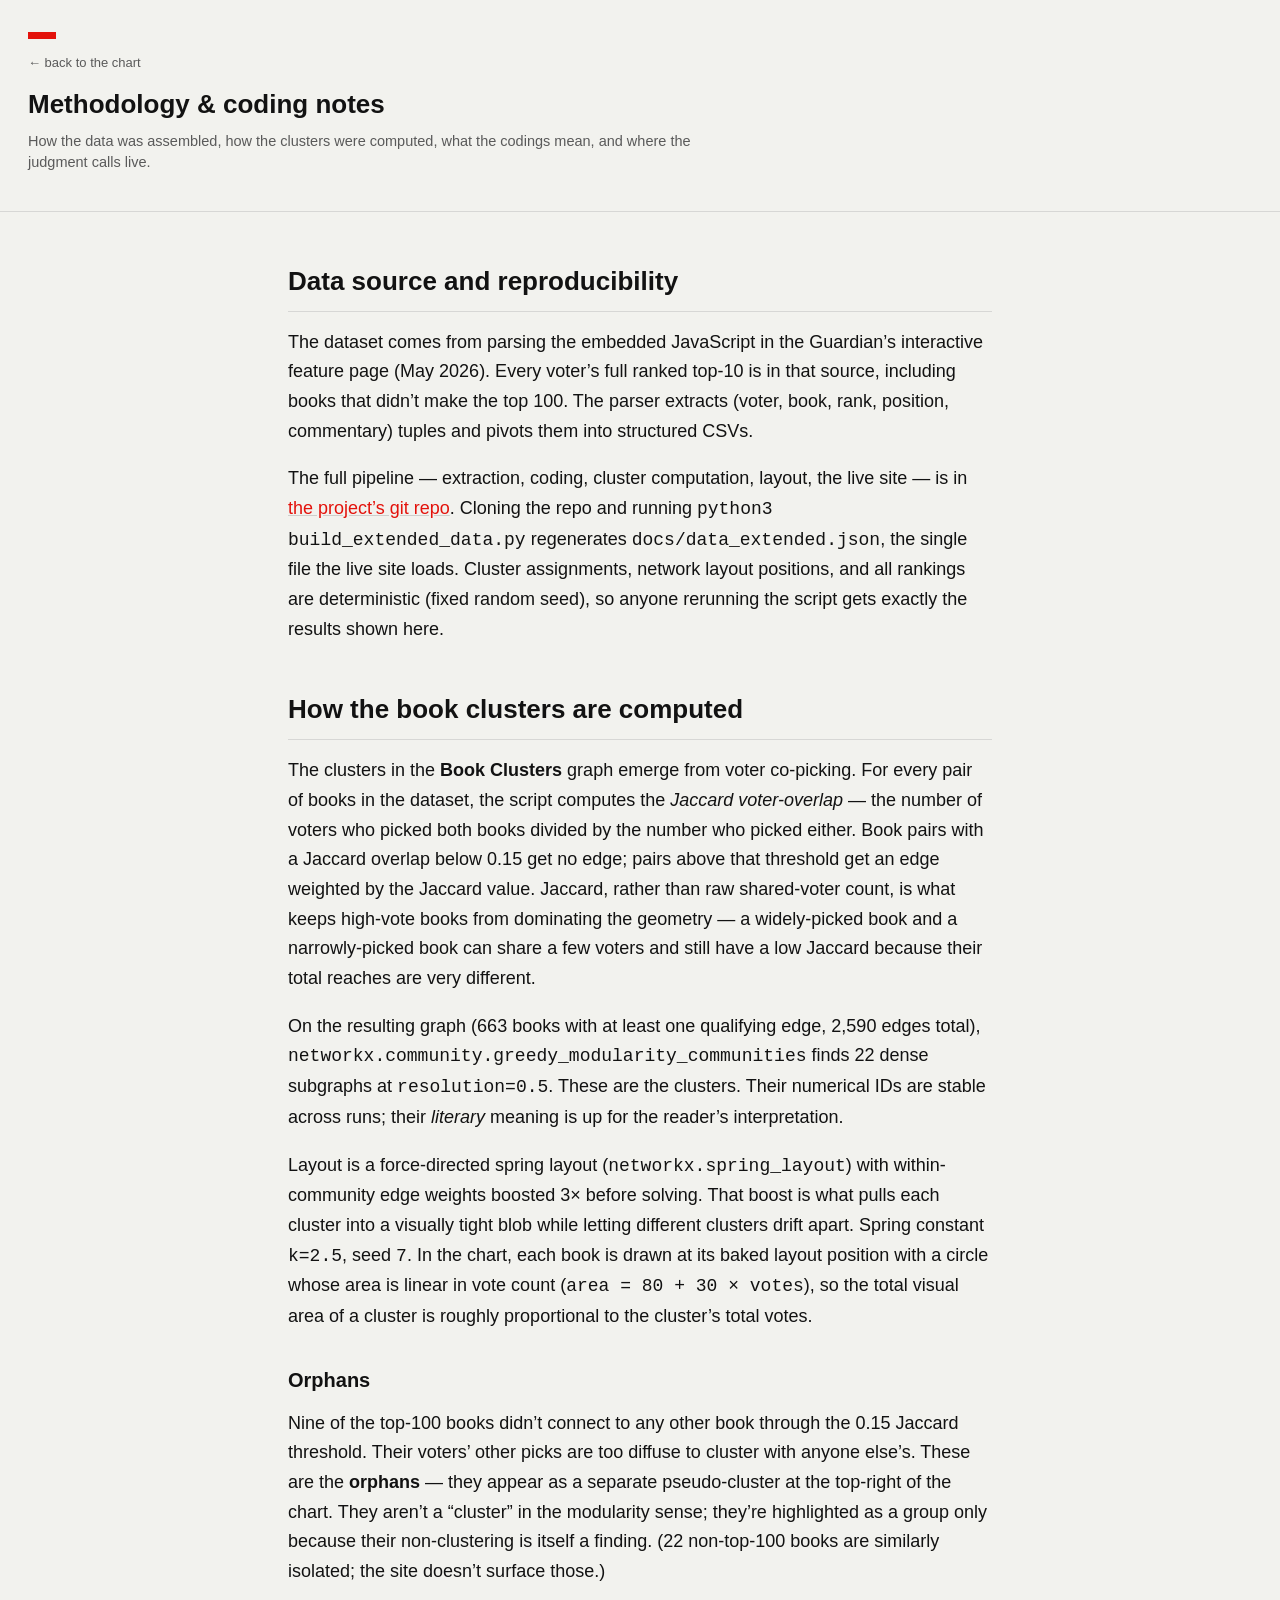
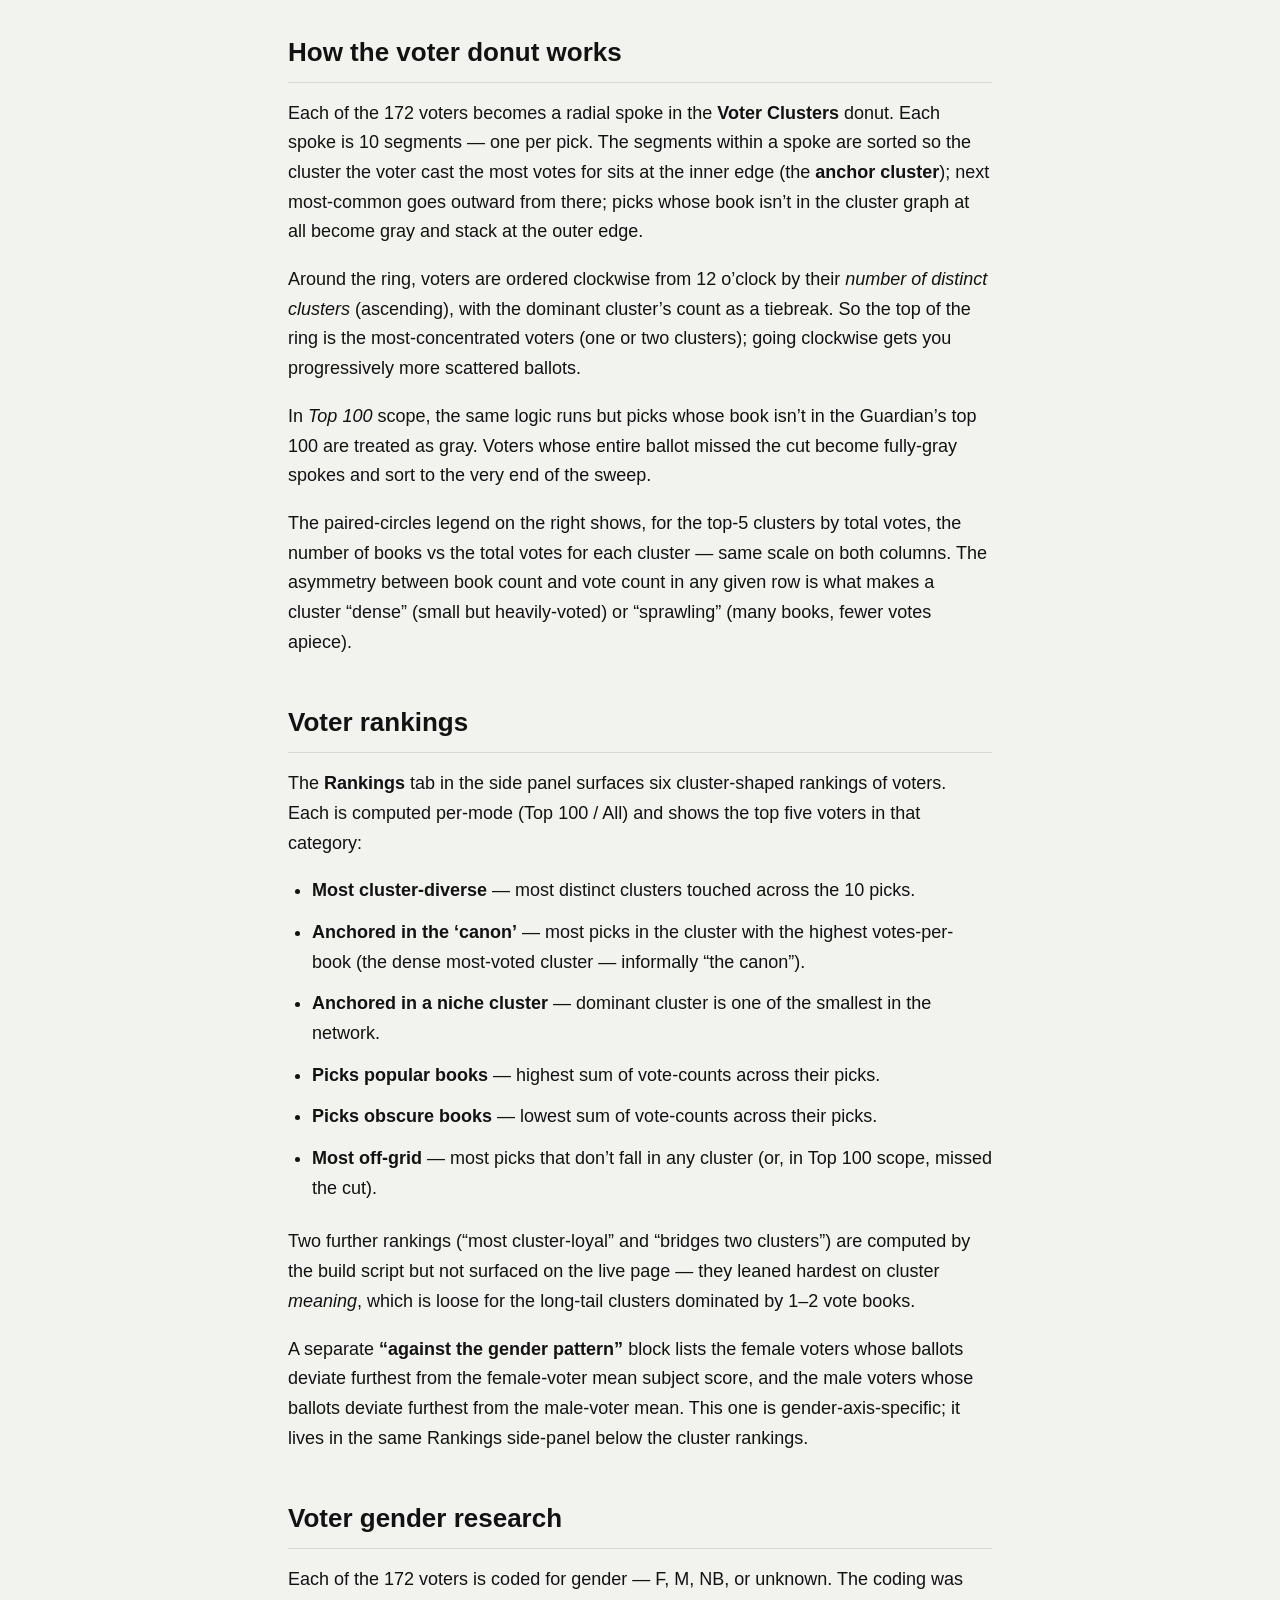
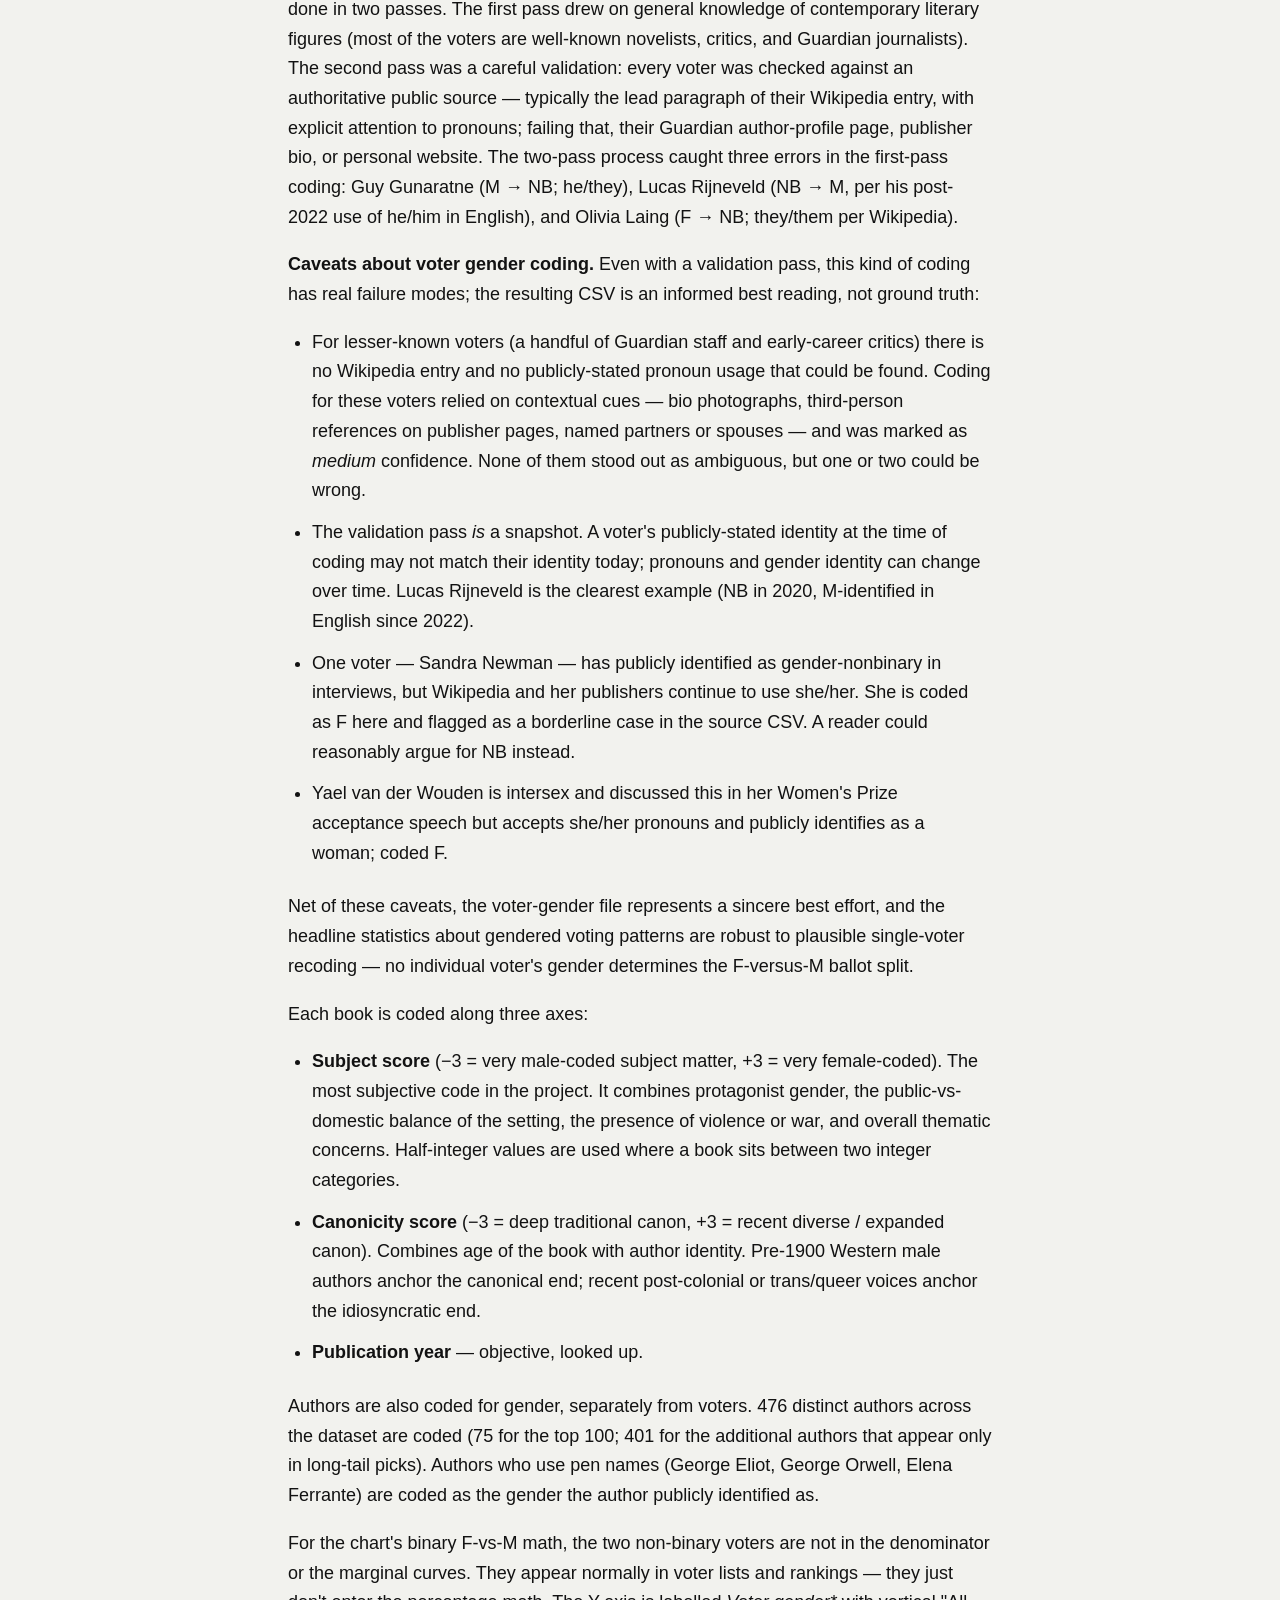
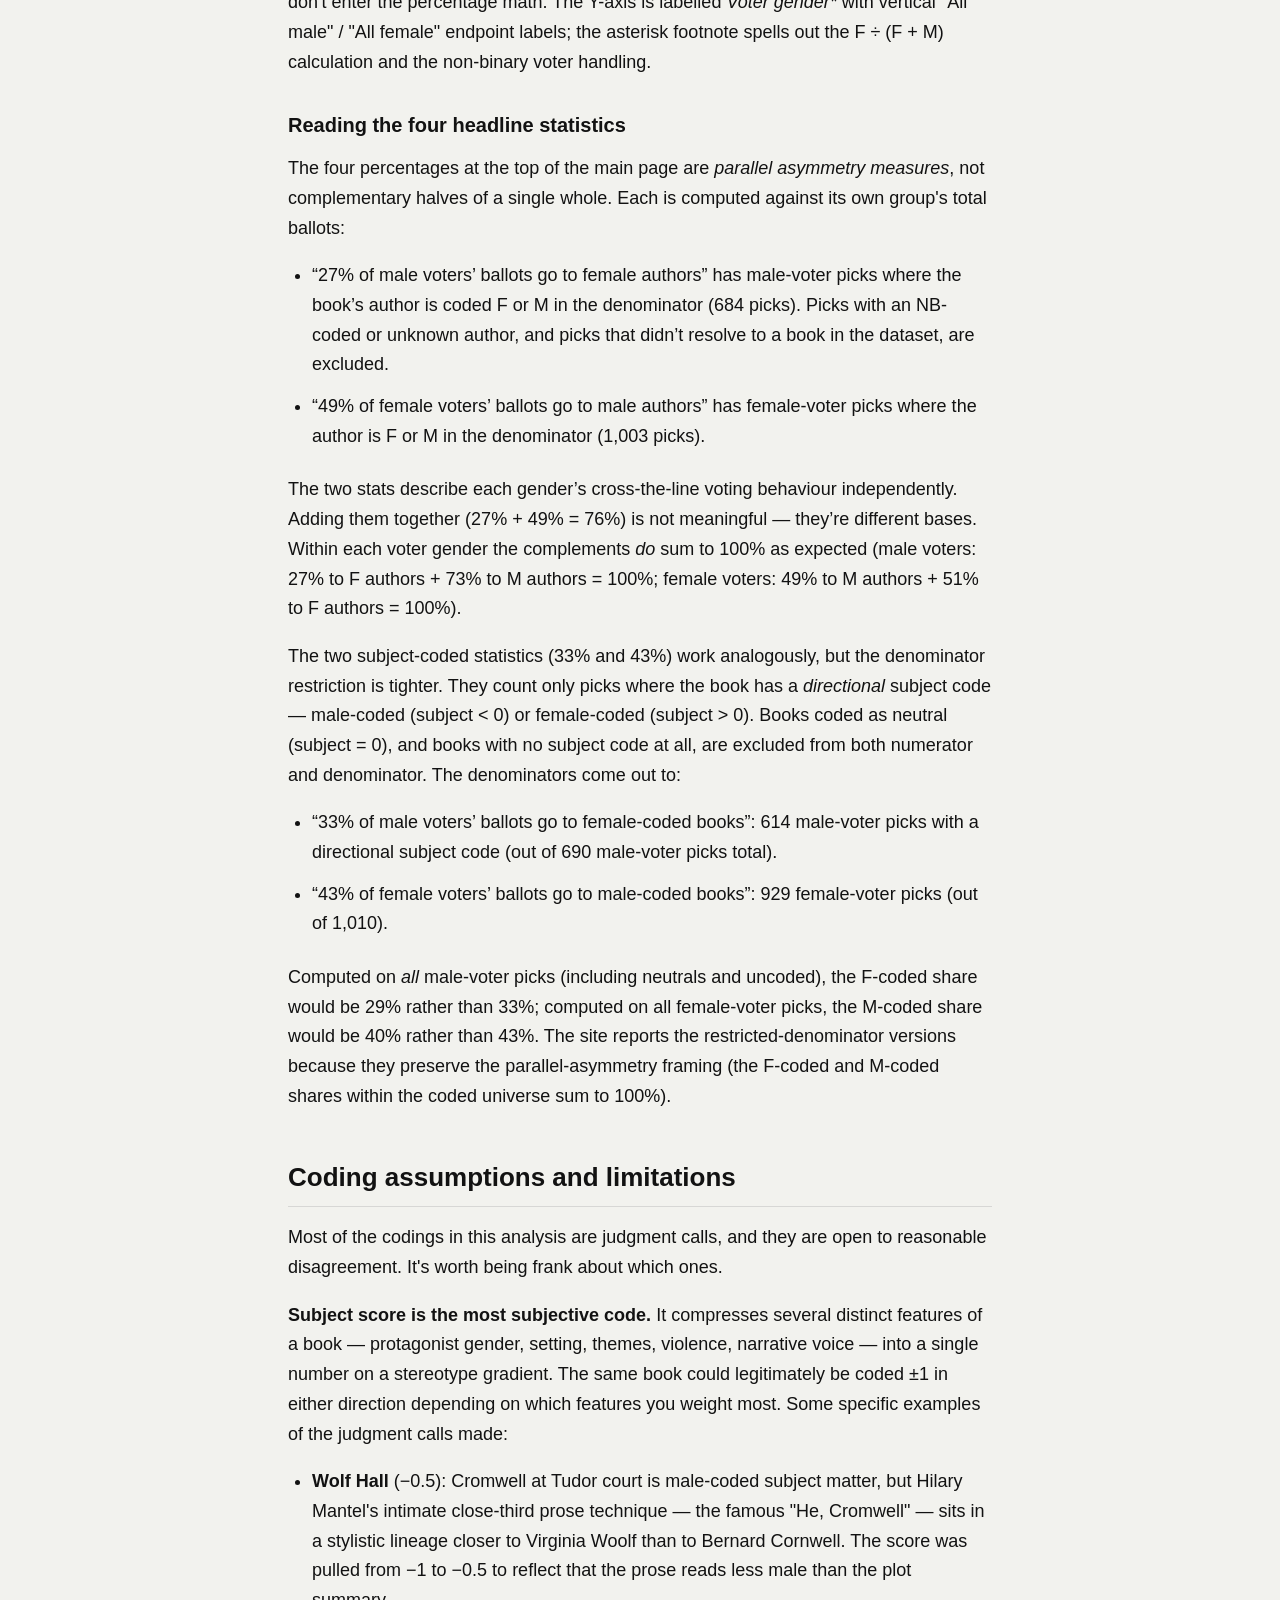
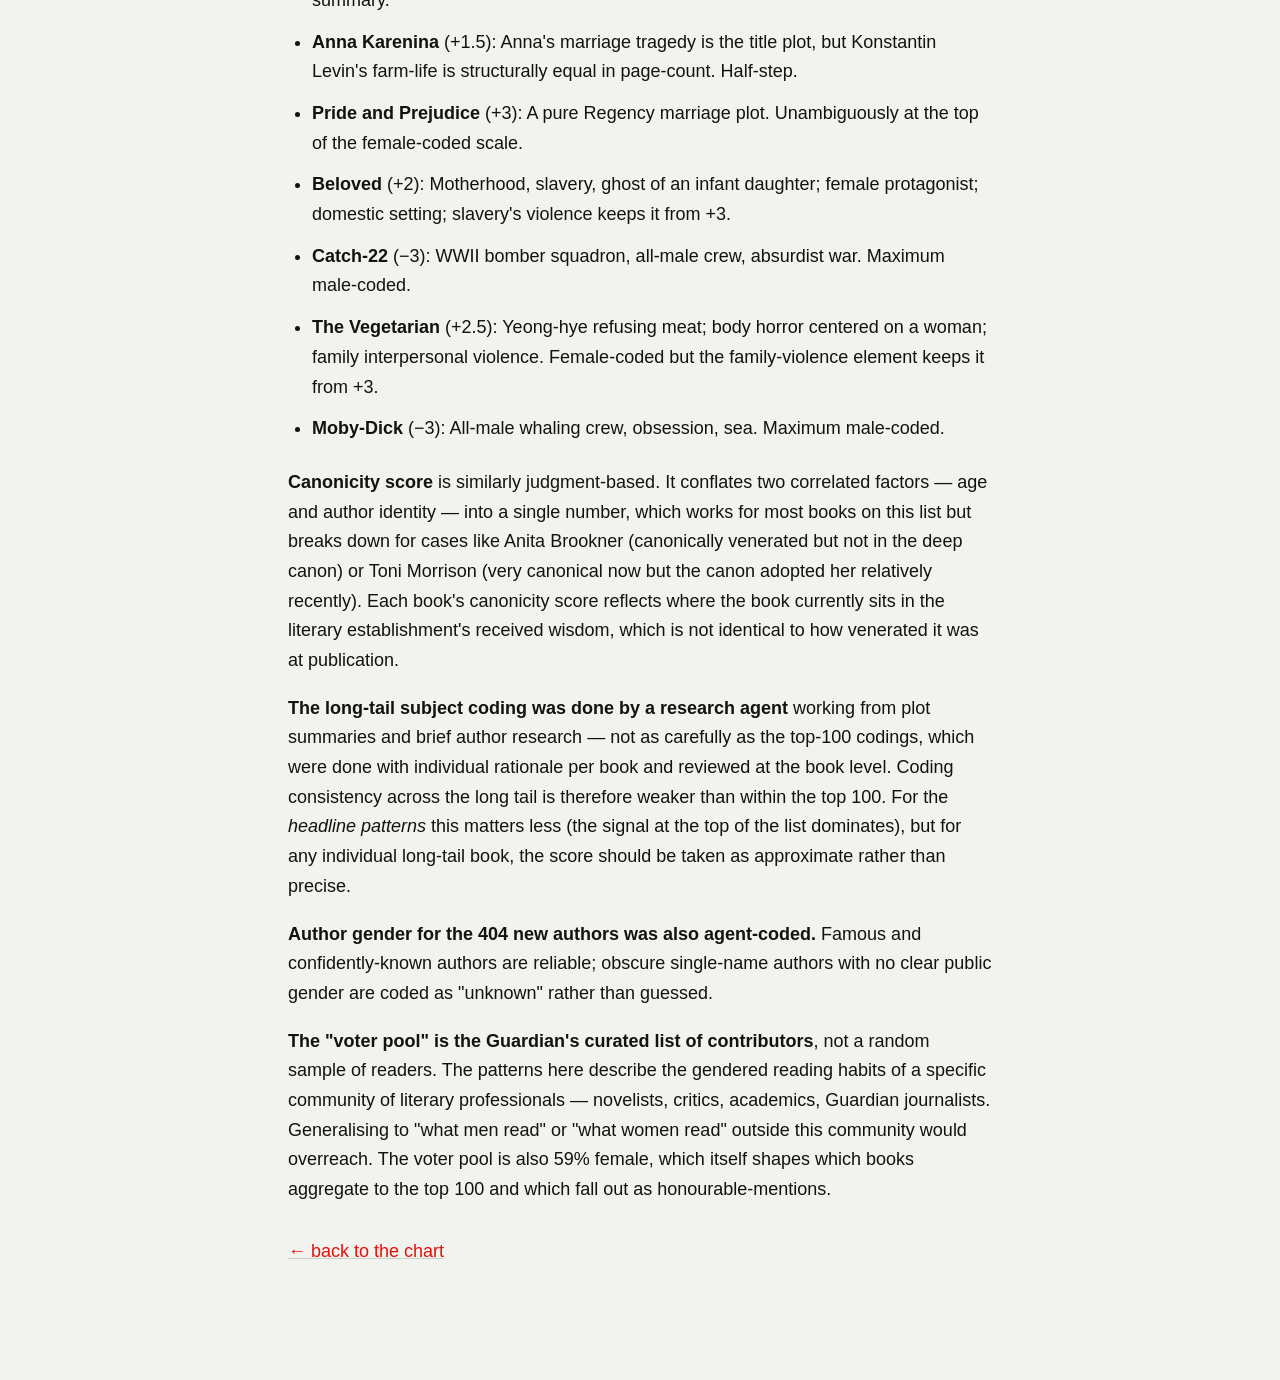
<file: docs/methodology.html>
<!DOCTYPE html>
<html lang="en">
<head>
  <meta charset="utf-8">
  <meta name="viewport" content="width=device-width, initial-scale=1">
  <title>Methodology & coding notes — Guardian's 100 best novels</title>
  <link rel="stylesheet" href="styles.css">
</head>
<body>
  <div class="essay-page">
    <header class="essay-header">
      <div class="signature-bar"></div>
      <a class="back-link essay-back" href="index.html">&larr; back to the chart</a>
      <h1>Methodology &amp; coding notes</h1>
      <p class="subtitle">
        How the data was assembled, how the clusters were computed, what
        the codings mean, and where the judgment calls live.
      </p>
    </header>

    <section class="about">
      <div class="about-content">

        <h2>Data source and reproducibility</h2>

        <p>The dataset comes from parsing the embedded JavaScript in the
        Guardian&rsquo;s interactive feature page (May 2026). Every voter&rsquo;s
        full ranked top-10 is in that source, including books that didn&rsquo;t
        make the top 100. The parser extracts (voter, book, rank, position,
        commentary) tuples and pivots them into structured CSVs.</p>

        <p>The full pipeline — extraction, coding, cluster computation,
        layout, the live site — is in
        <a href="https://github.com/SethRosenthal100/guardian-100-best-novels-analysis">the project&rsquo;s git repo</a>.
        Cloning the repo and running
        <code>python3 build_extended_data.py</code> regenerates
        <code>docs/data_extended.json</code>, the single file the live
        site loads. Cluster assignments, network layout positions, and
        all rankings are deterministic (fixed random seed), so anyone
        rerunning the script gets exactly the results shown here.</p>

        <h2>How the book clusters are computed</h2>

        <p>The clusters in the <strong>Book Clusters</strong> graph emerge
        from voter co-picking. For every pair of books in the dataset,
        the script computes the <em>Jaccard voter-overlap</em> — the
        number of voters who picked both books divided by the number who
        picked either. Book pairs with a Jaccard overlap below 0.15 get
        no edge; pairs above that threshold get an edge weighted by the
        Jaccard value. Jaccard, rather than raw shared-voter count, is
        what keeps high-vote books from dominating the geometry — a
        widely-picked book and a narrowly-picked book can share a few
        voters and still have a low Jaccard because their total reaches
        are very different.</p>

        <p>On the resulting graph (663 books with at least one qualifying
        edge, 2,590 edges total),
        <code>networkx.community.greedy_modularity_communities</code>
        finds 22 dense subgraphs at <code>resolution=0.5</code>. These
        are the clusters. Their numerical IDs are stable across runs;
        their <em>literary</em> meaning is up for the reader&rsquo;s
        interpretation.</p>

        <p>Layout is a force-directed spring layout
        (<code>networkx.spring_layout</code>) with within-community edge
        weights boosted 3&times; before solving. That boost is what pulls
        each cluster into a visually tight blob while letting different
        clusters drift apart. Spring constant <code>k=2.5</code>, seed
        <code>7</code>. In the chart, each book is drawn at its baked
        layout position with a circle whose area is linear in vote count
        (<code>area = 80 + 30 &times; votes</code>), so the total visual
        area of a cluster is roughly proportional to the cluster&rsquo;s
        total votes.</p>

        <h3>Orphans</h3>

        <p>Nine of the top-100 books didn&rsquo;t connect to any other
        book through the 0.15 Jaccard threshold. Their voters&rsquo;
        other picks are too diffuse to cluster with anyone else&rsquo;s.
        These are the <strong>orphans</strong> — they appear as a
        separate pseudo-cluster at the top-right of the chart. They
        aren&rsquo;t a &ldquo;cluster&rdquo; in the modularity sense;
        they&rsquo;re highlighted as a group only because their
        non-clustering is itself a finding. (22 non-top-100 books are
        similarly isolated; the site doesn&rsquo;t surface those.)</p>

        <h2>How the voter donut works</h2>

        <p>Each of the 172 voters becomes a radial spoke in the
        <strong>Voter Clusters</strong> donut. Each spoke is 10 segments
        — one per pick. The segments within a spoke are sorted so the
        cluster the voter cast the most votes for sits at the inner
        edge (the <strong>anchor cluster</strong>); next most-common
        goes outward from there; picks whose book isn&rsquo;t in the
        cluster graph at all become gray and stack at the outer edge.</p>

        <p>Around the ring, voters are ordered clockwise from 12 o&rsquo;clock
        by their <em>number of distinct clusters</em> (ascending), with
        the dominant cluster&rsquo;s count as a tiebreak. So the top of
        the ring is the most-concentrated voters (one or two clusters);
        going clockwise gets you progressively more scattered ballots.</p>

        <p>In <em>Top 100</em> scope, the same logic runs but picks whose
        book isn&rsquo;t in the Guardian&rsquo;s top 100 are treated as
        gray. Voters whose entire ballot missed the cut become fully-gray
        spokes and sort to the very end of the sweep.</p>

        <p>The paired-circles legend on the right shows, for the top-5
        clusters by total votes, the number of books vs the total votes
        for each cluster — same scale on both columns. The asymmetry
        between book count and vote count in any given row is what
        makes a cluster &ldquo;dense&rdquo; (small but heavily-voted) or
        &ldquo;sprawling&rdquo; (many books, fewer votes apiece).</p>

        <h2>Voter rankings</h2>

        <p>The <strong>Rankings</strong> tab in the side panel surfaces
        six cluster-shaped rankings of voters. Each is computed per-mode
        (Top 100 / All) and shows the top five voters in that category:</p>

        <ul>
          <li><strong>Most cluster-diverse</strong> — most distinct
          clusters touched across the 10 picks.</li>
          <li><strong>Anchored in the &lsquo;canon&rsquo;</strong> — most
          picks in the cluster with the highest votes-per-book (the dense
          most-voted cluster &mdash; informally &ldquo;the canon&rdquo;).</li>
          <li><strong>Anchored in a niche cluster</strong> — dominant
          cluster is one of the smallest in the network.</li>
          <li><strong>Picks popular books</strong> — highest sum of
          vote-counts across their picks.</li>
          <li><strong>Picks obscure books</strong> — lowest sum of
          vote-counts across their picks.</li>
          <li><strong>Most off-grid</strong> — most picks that don&rsquo;t
          fall in any cluster (or, in Top 100 scope, missed the cut).</li>
        </ul>

        <p>Two further rankings (&ldquo;most cluster-loyal&rdquo; and
        &ldquo;bridges two clusters&rdquo;) are computed by the build
        script but not surfaced on the live page — they leaned hardest
        on cluster <em>meaning</em>, which is loose for the long-tail
        clusters dominated by 1&ndash;2 vote books.</p>

        <p>A separate <strong>&ldquo;against the gender pattern&rdquo;</strong>
        block lists the female voters whose ballots deviate furthest
        from the female-voter mean subject score, and the male voters
        whose ballots deviate furthest from the male-voter mean. This
        one is gender-axis-specific; it lives in the same Rankings
        side-panel below the cluster rankings.</p>

        <h2>Voter gender research</h2>

        <p>Each of the 172 voters is coded for gender — F, M, NB, or
        unknown. The coding was done in two passes. The first pass drew
        on general knowledge of contemporary literary figures (most of
        the voters are well-known novelists, critics, and Guardian
        journalists). The second pass was a careful validation: every
        voter was checked against an authoritative public source —
        typically the lead paragraph of their Wikipedia entry, with
        explicit attention to pronouns; failing that, their Guardian
        author-profile page, publisher bio, or personal website. The
        two-pass process caught three errors in the first-pass coding:
        Guy Gunaratne (M → NB; he/they), Lucas Rijneveld (NB → M, per
        his post-2022 use of he/him in English), and Olivia Laing
        (F → NB; they/them per Wikipedia).</p>

        <p><strong>Caveats about voter gender coding.</strong> Even with
        a validation pass, this kind of coding has real failure modes;
        the resulting CSV is an informed best reading, not ground truth:</p>

        <ul>
          <li>For lesser-known voters (a handful of Guardian staff and
          early-career critics) there is no Wikipedia entry and no
          publicly-stated pronoun usage that could be found. Coding for
          these voters relied on contextual cues — bio photographs,
          third-person references on publisher pages, named partners
          or spouses — and was marked as <em>medium</em> confidence.
          None of them stood out as ambiguous, but one or two could
          be wrong.</li>
          <li>The validation pass <em>is</em> a snapshot. A voter's
          publicly-stated identity at the time of coding may not match
          their identity today; pronouns and gender identity can change
          over time. Lucas Rijneveld is the clearest example (NB in
          2020, M-identified in English since 2022).</li>
          <li>One voter — Sandra Newman — has publicly identified as
          gender-nonbinary in interviews, but Wikipedia and her
          publishers continue to use she/her. She is coded as F here
          and flagged as a borderline case in the source CSV. A reader
          could reasonably argue for NB instead.</li>
          <li>Yael van der Wouden is intersex and discussed this in her
          Women's Prize acceptance speech but accepts she/her pronouns
          and publicly identifies as a woman; coded F.</li>
        </ul>

        <p>Net of these caveats, the voter-gender file represents a
        sincere best effort, and the headline statistics about gendered
        voting patterns are robust to plausible single-voter recoding —
        no individual voter's gender determines the F-versus-M ballot
        split.</p>

        <p>Each book is coded along three axes:</p>

        <ul>
          <li><strong>Subject score</strong> (−3 = very male-coded subject
          matter, +3 = very female-coded). The most subjective code in
          the project. It combines protagonist gender, the
          public-vs-domestic balance of the setting, the presence of
          violence or war, and overall thematic concerns. Half-integer
          values are used where a book sits between two integer
          categories.</li>
          <li><strong>Canonicity score</strong> (−3 = deep traditional
          canon, +3 = recent diverse / expanded canon). Combines age of
          the book with author identity. Pre-1900 Western male authors
          anchor the canonical end; recent post-colonial or trans/queer
          voices anchor the idiosyncratic end.</li>
          <li><strong>Publication year</strong> — objective, looked up.</li>
        </ul>

        <p>Authors are also coded for gender, separately from voters.
        476 distinct authors across the dataset are coded (75 for the
        top 100; 401 for the additional authors that appear only in
        long-tail picks). Authors who use pen names (George Eliot,
        George Orwell, Elena Ferrante) are coded as the gender the
        author publicly identified as.</p>

        <p>For the chart's binary F-vs-M math, the two non-binary voters
        are not in the denominator or the marginal curves. They appear
        normally in voter lists and rankings &mdash; they just don't enter
        the percentage math. The Y-axis is labelled <em>Voter gender*</em>
        with vertical "All male" / "All female" endpoint labels; the
        asterisk footnote spells out the F &divide; (F + M) calculation
        and the non-binary voter handling.</p>

        <h3>Reading the four headline statistics</h3>

        <p>The four percentages at the top of the main page are
        <em>parallel asymmetry measures</em>, not complementary halves
        of a single whole. Each is computed against its own group's
        total ballots:</p>

        <ul>
          <li>&ldquo;27% of male voters&rsquo; ballots go to female
          authors&rdquo; has male-voter picks where the book&rsquo;s
          author is coded F or M in the denominator (684 picks). Picks
          with an NB-coded or unknown author, and picks that didn&rsquo;t
          resolve to a book in the dataset, are excluded.</li>
          <li>&ldquo;49% of female voters&rsquo; ballots go to male
          authors&rdquo; has female-voter picks where the author is F
          or M in the denominator (1,003 picks).</li>
        </ul>

        <p>The two stats describe each gender&rsquo;s cross-the-line
        voting behaviour independently. Adding them together
        (27% + 49% = 76%) is not meaningful — they&rsquo;re different
        bases. Within each voter gender the complements <em>do</em>
        sum to 100% as expected (male voters: 27% to F authors + 73%
        to M authors = 100%; female voters: 49% to M authors + 51% to
        F authors = 100%).</p>

        <p>The two subject-coded statistics (33% and 43%) work
        analogously, but the denominator restriction is tighter. They
        count only picks where the book has a <em>directional</em>
        subject code — male-coded (subject &lt; 0) or female-coded
        (subject &gt; 0). Books coded as neutral (subject = 0), and
        books with no subject code at all, are excluded from both
        numerator and denominator. The denominators come out to:</p>

        <ul>
          <li>&ldquo;33% of male voters&rsquo; ballots go to
          female-coded books&rdquo;: 614 male-voter picks with a
          directional subject code (out of 690 male-voter picks
          total).</li>
          <li>&ldquo;43% of female voters&rsquo; ballots go to
          male-coded books&rdquo;: 929 female-voter picks (out of
          1,010).</li>
        </ul>

        <p>Computed on <em>all</em> male-voter picks (including
        neutrals and uncoded), the F-coded share would be 29% rather
        than 33%; computed on all female-voter picks, the M-coded
        share would be 40% rather than 43%. The site reports the
        restricted-denominator versions because they preserve the
        parallel-asymmetry framing (the F-coded and M-coded shares
        within the coded universe sum to 100%).</p>

        <h2>Coding assumptions and limitations</h2>

        <p>Most of the codings in this analysis are judgment calls, and
        they are open to reasonable disagreement. It's worth being frank
        about which ones.</p>

        <p><strong>Subject score is the most subjective code.</strong>
        It compresses several distinct features of a book — protagonist
        gender, setting, themes, violence, narrative voice — into a
        single number on a stereotype gradient. The same book could
        legitimately be coded ±1 in either direction depending on which
        features you weight most. Some specific examples of the judgment
        calls made:</p>

        <ul>
          <li><strong>Wolf Hall</strong> (−0.5): Cromwell at Tudor court
          is male-coded subject matter, but Hilary Mantel's intimate
          close-third prose technique — the famous "He, Cromwell" — sits
          in a stylistic lineage closer to Virginia Woolf than to Bernard
          Cornwell. The score was pulled from −1 to −0.5 to reflect that
          the prose reads less male than the plot summary.</li>
          <li><strong>Anna Karenina</strong> (+1.5): Anna's marriage
          tragedy is the title plot, but Konstantin Levin's farm-life is
          structurally equal in page-count. Half-step.</li>
          <li><strong>Pride and Prejudice</strong> (+3): A pure Regency
          marriage plot. Unambiguously at the top of the female-coded
          scale.</li>
          <li><strong>Beloved</strong> (+2): Motherhood, slavery, ghost
          of an infant daughter; female protagonist; domestic setting;
          slavery's violence keeps it from +3.</li>
          <li><strong>Catch-22</strong> (−3): WWII bomber squadron,
          all-male crew, absurdist war. Maximum male-coded.</li>
          <li><strong>The Vegetarian</strong> (+2.5): Yeong-hye refusing
          meat; body horror centered on a woman; family interpersonal
          violence. Female-coded but the family-violence element keeps
          it from +3.</li>
          <li><strong>Moby-Dick</strong> (−3): All-male whaling crew,
          obsession, sea. Maximum male-coded.</li>
        </ul>

        <p><strong>Canonicity score</strong> is similarly judgment-based.
        It conflates two correlated factors — age and author identity —
        into a single number, which works for most books on this list but
        breaks down for cases like Anita Brookner (canonically venerated
        but not in the deep canon) or Toni Morrison (very canonical now
        but the canon adopted her relatively recently). Each book's
        canonicity score reflects where the book currently sits in the
        literary establishment's received wisdom, which is not identical
        to how venerated it was at publication.</p>

        <p><strong>The long-tail subject coding was done by a research
        agent</strong> working from plot summaries and brief author
        research — not as carefully as the top-100 codings, which were
        done with individual rationale per book and reviewed at the
        book level. Coding consistency across the long tail is therefore
        weaker than within the top 100. For the <em>headline patterns</em>
        this matters less (the signal at the top of the list dominates),
        but for any individual long-tail book, the score should be taken
        as approximate rather than precise.</p>

        <p><strong>Author gender for the 404 new authors was also
        agent-coded.</strong> Famous and confidently-known authors are
        reliable; obscure single-name authors with no clear public gender
        are coded as "unknown" rather than guessed.</p>

        <p><strong>The "voter pool" is the Guardian's curated list of
        contributors</strong>, not a random sample of readers. The
        patterns here describe the gendered reading habits of a specific
        community of literary professionals — novelists, critics,
        academics, Guardian journalists. Generalising to "what men read"
        or "what women read" outside this community would overreach. The
        voter pool is also 59% female, which itself shapes which books
        aggregate to the top 100 and which fall out as honourable-mentions.</p>

        <p style="margin-top: 32px"><a href="index.html">&larr; back to the chart</a></p>

      </div>
    </section>
  </div>

  <!-- Cloudflare Web Analytics --><script defer src='https://static.cloudflareinsights.com/beacon.min.js' data-cf-beacon='{"token": "eb1c3f1b0498454eb35ef73174f068f9"}'></script><!-- End Cloudflare Web Analytics -->
</body>
</html>
</file>
<file: docs/styles.css>
/* Palette — ports econ_style.py to CSS variables.
   Variable names "--red" / "--blue" are kept for code stability, but they
   now map to FEMALE (terracotta) and MALE (teal) respectively. The
   editorial signature bar is --signature. */
:root {
  --signature: #E3120B;   /* editorial signature bar only */
  --red:       #B85A3A;   /* FEMALE series — terracotta */
  --red-soft:  #e0b7a5;
  --blue:      #2A6F7C;   /* MALE series — teal */
  --blue-soft: #a6c5cc;
  --ink:       #121212;
  --mid:       #5A5A5A;
  --grid:      #D7D7D5;
  --bg:        #F2F2EE;
  --panel-bg:  #ffffff;
  --dim-alpha: 0.18;
}

* { box-sizing: border-box; }

html, body {
  margin: 0;
  padding: 0;
  background: var(--bg);
  color: var(--ink);
  font-family: "Helvetica Neue", Helvetica, Arial, "Liberation Sans", sans-serif;
  font-size: 15px;
  line-height: 1.4;
}

.page {
  display: grid;
  grid-template-columns: minmax(0, 1fr) 360px;
  gap: 32px;
  max-width: 1400px;
  margin: 0 auto;
  padding: 32px 28px 48px;
}

.chart-pane { min-width: 0; }

.signature-bar {
  width: 28px; height: 7px;
  background: var(--signature);
  margin-bottom: 12px;
}

h1 {
  font-size: 26px;
  font-weight: 700;
  margin: 0 0 8px 0;
  color: var(--ink);
}

.subtitle {
  font-size: 14.5px;
  color: var(--mid);
  margin: 0 0 14px 0;
  line-height: 1.45;
}

/* Intro section directly under the title, above the tab strip */
.page-intro {
  margin: 8px 0 18px;
  font-size: 15px;
  line-height: 1.55;
  color: var(--ink);
}
.page-intro p { margin: 0 0 8px; }
.page-intro p:last-child { margin-bottom: 0; }

/* Tab strip */
.tabs {
  display: flex;
  gap: 0;
  border-bottom: 1px solid var(--grid);
  margin: 0 0 22px;
}
.tab-btn {
  background: transparent;
  border: none;
  border-bottom: 2px solid transparent;
  padding: 10px 18px;
  font-family: inherit;
  font-size: 14.5px;
  font-weight: 500;
  color: var(--mid);
  cursor: pointer;
  margin-bottom: -1px;
}
.tab-btn:hover { color: var(--ink); }
.tab-btn.active {
  color: var(--ink);
  border-bottom-color: var(--ink);
  font-weight: 600;
}

/* Tab panels — only the active one is rendered. */
.tab-panel { min-width: 0; }
.tab-panel.hidden { display: none; }

/* Per-tab explainer slot — sits between the tab strip and the chart. */
.tab-explainer {
  margin: 0 0 18px;
  font-size: 15px;
  line-height: 1.55;
  color: var(--ink);
}
.tab-explainer p { margin: 0 0 8px; }
.tab-explainer p:last-child { margin-bottom: 0; }
.tab-explainer .headline-stats { margin-bottom: 12px; }

/* Two headline stats sitting between the subtitle and the controls.
   Quiet — plain text, no box, slightly emphasised numbers in colour. */
.headline-stats {
  list-style: none;
  margin: 0 0 18px;
  padding: 0;
  display: flex;
  flex-direction: column;
  gap: 2px;
}
.headline-stats li {
  font-size: 13.5px;
  color: var(--mid);
  line-height: 1.4;
}
.headline-stats em {
  font-style: italic;
  color: var(--ink);
}
.headline-stats .stat-num {
  font-size: 14.5px;
  font-weight: 700;
  font-variant-numeric: tabular-nums;
  padding-right: 2px;
}
.headline-stats .stat-m { color: var(--blue); }   /* male */
.headline-stats .stat-f { color: var(--red); }    /* female */

/* Controls row above the chart: scope, axis, highlighted group */
.controls {
  display: flex;
  flex-wrap: wrap;
  gap: 22px 28px;
  margin: 0 0 24px 0;
  align-items: flex-end;
}
.control-group { display: flex; flex-direction: column; gap: 5px; }
.control-label {
  font-size: 11px;
  letter-spacing: 0.04em;
  text-transform: uppercase;
  color: var(--mid);
  font-weight: 600;
}

.mode-toggle, .axis-toggle {
  display: inline-flex;
  border: 1px solid var(--grid);
  border-radius: 4px;
  overflow: hidden;
  background: var(--panel-bg);
}
.mode-btn, .axis-btn {
  background: transparent;
  border: none;
  padding: 7px 14px;
  font-family: inherit;
  font-size: 13.5px;
  color: var(--mid);
  cursor: pointer;
  border-right: 1px solid var(--grid);
}
.mode-btn:last-child, .axis-btn:last-child { border-right: none; }
.mode-btn:hover, .axis-btn:hover { color: var(--ink); }
.mode-btn[aria-selected="true"], .axis-btn[aria-selected="true"] {
  background: var(--ink);
  color: #fff;
  font-weight: 500;
}

.group-select {
  font-family: inherit;
  font-size: 13.5px;
  padding: 7px 10px;
  border: 1px solid var(--grid);
  background: var(--panel-bg);
  color: var(--ink);
  border-radius: 4px;
  min-width: 160px;
  cursor: pointer;
}


/* Lead-in between the controls and the chart itself */
.chart-intro {
  margin: 8px 0 14px;
  padding-bottom: 10px;
  border-bottom: 1px solid var(--grid);
}
.chart-intro-title {
  font-size: 18px;
  font-weight: 700;
  margin: 0 0 4px;
  color: var(--ink);
}
.chart-intro-sub {
  font-size: 14px;
  color: var(--mid);
  margin: 0;
  line-height: 1.5;
}
.chart-intro-sub strong { color: var(--ink); font-weight: 600; }

.chart {
  width: 100%;
  height: auto;
  display: block;
  user-select: none;
}

/* Cluster swatch & link (used in book panel + cluster panel headers) */
.cluster-swatch {
  display: inline-block;
  width: 12px;
  height: 12px;
  border-radius: 50%;
  vertical-align: -1px;
  margin-right: 6px;
}
.cluster-swatch-large {
  width: 18px;
  height: 18px;
  vertical-align: -3px;
  margin-right: 8px;
}
.cluster-link {
  cursor: pointer;
  color: var(--ink);
  text-decoration: none;
}
.cluster-link:hover { text-decoration: underline; }
.panel-cluster-row { margin-top: 4px; }

/* Voter Clusters donut */
.donut-spoke { transition: opacity 120ms; }
.donut-spoke.dim { opacity: var(--dim-alpha); }
.donut-spoke.focus path,
.donut-spoke.highlight path {
  stroke: #121212;
  stroke-width: 0.6;
}
.donut-seg { stroke: none; }
/* Colored (cluster-assigned) segments get a thin black border by default.
   Gray segments (data-cluster="-1") stay borderless until the spoke is
   focused/highlighted — see the `.donut-spoke.focus path` rule above. */
.donut-seg:not([data-cluster="-1"]) {
  stroke: #121212;
  stroke-width: 0.4;
}
.donut-ring {
  fill: none;
  stroke: #888;
  stroke-width: 0.6;
}
.donut-inner-arc {
  fill: none;
  stroke: #777;
  stroke-width: 1.2;
}
.donut-inner-arrow {
  fill: #777;
  stroke: none;
}
.donut-inner-label {
  font-size: 10.5px;
  font-style: italic;
  fill: #666;
}
.donut-call-line {
  stroke: #555;
  stroke-width: 0.5;
  fill: none;
}
.donut-call-text { font-family: inherit; }
.donut-call-name {
  font-size: 13px;
  font-weight: 700;
  fill: #121212;
}
.donut-call-sub {
  font-size: 10.5px;
  fill: #555;
}
.donut-callout:hover .donut-call-name { text-decoration: underline; }
.donut-callout:hover .donut-call-line { stroke: #121212; stroke-width: 1; }

.donut-legend-title {
  font-size: 13px;
  font-weight: 700;
  fill: #333;
  letter-spacing: 0.02em;
}
.donut-legend-head {
  font-size: 11px;
  font-weight: 700;
  fill: #555;
}
.donut-legend-circle {
  stroke: #ffffff;
  stroke-width: 0.8;
  cursor: pointer;
}
.donut-legend-num {
  font-size: 10px;
  fill: #555;
  font-weight: 700;
}

/* Book Clusters network */
.net-edge {
  stroke: #aaa;
  stroke-opacity: 0.18;
  stroke-width: 0.6;
  pointer-events: none;
}
.net-edge-dim {
  stroke-opacity: 0.06;
}
.net-node {
  stroke: #ffffff;
  stroke-width: 0.8;
  cursor: pointer;
  transition: opacity 120ms;
}
.net-node:hover {
  stroke: #121212;
  stroke-width: 1.4;
}
.net-node.out-of-scope {
  stroke: none;
  opacity: 0.55;
  cursor: pointer;
}
.net-node.out-of-scope:hover {
  opacity: 1;
  stroke: #121212;
  stroke-width: 1.2;
}
.net-node.dim { opacity: var(--dim-alpha); }
.net-node.focus,
.net-node.highlight {
  stroke: #121212;
  stroke-width: 1.4;
}
.net-label {
  font-size: 10px;
  font-family: inherit;
  fill: #222;
  pointer-events: none;
  paint-order: stroke fill;
  stroke: rgba(255, 255, 255, 0.78);
  stroke-width: 3px;
}

/* Orphan row at bottom of Book Clusters chart */
.net-orphan { /* inherits .net-node base */ }
.net-orphan-caption {
  font-size: 12px;
  font-weight: 600;
  fill: #5A5A5A;
  letter-spacing: 0.02em;
}
.net-orphan-label {
  font-size: 12.5px;
  font-weight: 500;
  fill: #222;
  pointer-events: none;
  paint-order: stroke fill;
  stroke: rgba(255, 255, 255, 0.85);
  stroke-width: 3px;
}
.net-orphan-line {
  stroke: #888;
  stroke-width: 0.6;
  fill: none;
  pointer-events: none;
}
.net-orphan-boundary {
  fill: none;
  stroke: #a8a8a8;
  stroke-width: 1;
  stroke-dasharray: 4 3;
  opacity: 0.55;
  pointer-events: none;
}

.source {
  font-size: 11.5px;
  color: var(--mid);
  font-style: italic;
  margin: 20px 0 0 0;
  line-height: 1.45;
}

/* Sidebar */
.sidebar {
  background: var(--panel-bg);
  border-radius: 4px;
  padding: 22px 22px 28px;
  min-height: 500px;
  align-self: start;
  position: sticky;
  top: 24px;
  max-height: calc(100vh - 48px);
  overflow-y: auto;
  box-shadow: 0 1px 0 rgba(0,0,0,0.04);
}

.panel-section {
  margin-bottom: 18px;
}

.panel-kicker {
  font-size: 11px;
  letter-spacing: 0.05em;
  text-transform: uppercase;
  color: var(--mid);
  font-weight: 600;
  margin-bottom: 4px;
}

.panel-title {
  font-size: 20px;
  font-weight: 700;
  color: var(--ink);
  line-height: 1.25;
  margin: 0;
}

.panel-author {
  font-size: 15px;
  color: var(--mid);
  margin: 2px 0 8px;
}

.panel-meta {
  font-size: 13px;
  color: var(--mid);
}
.panel-meta strong { color: var(--ink); }

.panel-list {
  list-style: none;
  margin: 0;
  padding: 0;
}
.panel-list li {
  padding: 7px 6px;
  border-radius: 3px;
  cursor: pointer;
  display: flex;
  align-items: center;
  gap: 10px;
  font-size: 14px;
}
.panel-list li:hover {
  background: var(--bg);
}
.panel-list .marker {
  width: 9px; height: 9px;
  border-radius: 50%;
  flex: 0 0 9px;
}
.panel-list .marker.M { background: var(--blue); }
.panel-list .marker.F { background: var(--red); }
.panel-list .marker.NB { background: var(--mid); }
.panel-list .marker.unknown { background: var(--grid); }
.panel-list .secondary {
  color: var(--mid);
  font-size: 12.5px;
  margin-left: auto;
}

/* Tab bar for the overview sidebar */
.tab-bar {
  display: flex;
  gap: 0;
  border-bottom: 1px solid var(--grid);
  margin: 22px 0 16px;
}
.tab {
  background: none;
  border: none;
  padding: 8px 14px 7px;
  font-family: inherit;
  font-size: 13.5px;
  color: var(--mid);
  cursor: pointer;
  border-bottom: 2px solid transparent;
  margin-bottom: -1px;
  transition: color 120ms;
}
.tab:hover { color: var(--ink); }
.tab.active {
  color: var(--ink);
  border-bottom-color: var(--signature);
  font-weight: 600;
}
.tab-panel[hidden] { display: none; }

/* Voter rankings — compact blocks for the overview sidebar */
.ranking-block { margin-bottom: 18px; }
.ranking-title {
  font-size: 13px;
  font-weight: 600;
  color: var(--ink);
  margin: 0 0 2px;
}
.ranking-blurb {
  font-size: 11.5px;
  color: var(--mid);
  font-style: italic;
  margin: 0 0 5px;
  line-height: 1.35;
}
.panel-list--compact li {
  padding: 4px 6px;
  font-size: 12.5px;
  gap: 8px;
}
.panel-list--compact .secondary {
  font-size: 11px;
  font-variant-numeric: tabular-nums;
}

/* Per-voter profile metrics */
.metrics-list {
  list-style: none;
  margin: 6px 0 0;
  padding: 0;
}
.metrics-list li {
  display: flex;
  justify-content: space-between;
  padding: 4px 0;
  font-size: 13px;
  border-bottom: 1px solid var(--grid);
}
.metrics-list li:last-child { border-bottom: none; }
.metric-key { color: var(--mid); }
.metric-val {
  color: var(--ink);
  font-variant-numeric: tabular-nums;
  font-weight: 500;
}

/* Compact ranked-list variant used in the overview sidebar */
.panel-list--ranked li {
  display: grid;
  grid-template-columns: 26px 12px 1fr;
  grid-template-rows: auto auto;
  gap: 2px 8px;
  padding: 6px 6px 7px;
  align-items: center;
}
.panel-list--ranked .rank-num {
  grid-row: 1 / span 2;
  font-variant-numeric: tabular-nums;
  color: var(--mid);
  font-size: 12px;
  text-align: right;
  font-weight: 500;
}
.panel-list--ranked .marker {
  grid-row: 1 / span 2;
  width: 8px; height: 8px; flex: none;
}
.panel-list--ranked .book-title {
  grid-column: 3 / 4;
  grid-row: 1 / 2;
  font-size: 13.5px;
  color: var(--ink);
  line-height: 1.25;
}
.panel-list--ranked .secondary {
  grid-column: 3 / 4;
  grid-row: 2 / 3;
  margin-left: 0;
  font-size: 11.5px;
  color: var(--mid);
}

.back-link {
  display: inline-block;
  margin-bottom: 14px;
  font-size: 13px;
  color: var(--mid);
  cursor: pointer;
  text-decoration: none;
}
.back-link:hover { color: var(--red); }

/* Overview helper text */
.overview-intro {
  font-size: 14px;
  color: var(--ink);
  line-height: 1.5;
}
.overview-intro p { margin: 0 0 10px; }
.overview-intro .hint {
  font-size: 13px;
  color: var(--mid);
  font-style: italic;
  margin-top: 16px;
}
.overview-intro .legend {
  display: flex;
  gap: 16px;
  margin-top: 14px;
  font-size: 13px;
  color: var(--mid);
}
.overview-intro .legend span {
  display: inline-flex; align-items: center; gap: 6px;
}
.overview-intro .legend .dot {
  width: 10px; height: 10px; border-radius: 50%;
}
.overview-intro .legend .dot.F { background: var(--red); }
.overview-intro .legend .dot.M { background: var(--blue); }

/* Chart key: visible above the chart, explains color + size encoding */
.chart-key {
  display: flex;
  flex-wrap: wrap;
  gap: 24px;
  align-items: center;
  margin: 14px 0 12px;
  padding: 10px 0;
  border-top: 1px solid var(--grid);
  border-bottom: 1px solid var(--grid);
  font-size: 14.5px;
  color: var(--ink);
}
.chart-key .key-item {
  display: inline-flex;
  align-items: center;
  gap: 8px;
}
.chart-key .key-dot {
  display: inline-block;
  width: 13px;
  height: 13px;
  border-radius: 50%;
}
.chart-key .key-dot-f { background: var(--red); }
.chart-key .key-dot-m { background: var(--blue); }
.chart-key .key-size-pair {
  display: inline-flex;
  align-items: center;
  gap: 4px;
}
.chart-key .key-size-small,
.chart-key .key-size-large {
  display: inline-block;
  border-radius: 50%;
  background: var(--ink);
  opacity: 0.55;
}
.chart-key .key-size-small { width: 7px; height: 7px; }
.chart-key .key-size-large { width: 15px; height: 15px; }

/* Footnote (asterisk explanation under chart) — reuses .source styling */
.footnote {
  font-size: 11.5px;
  color: var(--mid);
  font-style: italic;
  margin: 4px 0 0 0;
}

/* Sidebar search: scrolls with the panel contents */
.sidebar-search {
  padding: 10px 0;
  margin-bottom: 8px;
  border-bottom: 1px solid var(--grid);
}
#search-input {
  width: 100%;
  padding: 7px 10px;
  font-size: 13.5px;
  font-family: inherit;
  border: 1px solid var(--grid);
  border-radius: 3px;
  background: var(--panel-bg);
  color: var(--ink);
  box-sizing: border-box;
}
#search-input:focus {
  outline: none;
  border-color: var(--ink);
}
#search-results {
  margin-top: 6px;
  max-height: 380px;
  overflow-y: auto;
  background: var(--panel-bg);
  border: 1px solid var(--grid);
  border-radius: 3px;
}
a.search-result {
  display: flex;
  align-items: flex-start;
  gap: 10px;
  padding: 8px 10px;
  font-size: 13.5px;
  text-decoration: none;
  color: inherit;
  border-top: 1px solid var(--grid);
  cursor: pointer;
}
.search-result-main {
  flex: 1;
  min-width: 0;
  display: flex;
  flex-direction: column;
  gap: 2px;
}
a.search-result:first-child { border-top: none; }
a.search-result:hover { background: rgba(0,0,0,0.06); }
a.search-result:focus-visible {
  outline: 2px solid var(--ink);
  outline-offset: -2px;
}
.search-result-type {
  font-size: 10px;
  text-transform: uppercase;
  letter-spacing: 0.06em;
  font-weight: 600;
  color: var(--mid);
  background: rgba(0,0,0,0.05);
  padding: 2px 6px;
  border-radius: 3px;
  flex-shrink: 0;
  width: 48px;
  text-align: center;
}
.search-result-type.type-author { color: #5a3526; background: rgba(184, 90, 58, 0.12); }
.search-result-type.type-book   { color: var(--ink);     background: rgba(0,0,0,0.06); }
.search-result-type.type-voter  { color: #1f4a52; background: rgba(42, 111, 124, 0.12); }
.search-result-label { color: var(--ink); overflow: hidden; text-overflow: ellipsis; white-space: nowrap; }
.search-result-sub { color: var(--mid); font-size: 12px; overflow: hidden; text-overflow: ellipsis; white-space: nowrap; }
.search-more {
  padding: 4px 10px 8px;
  font-size: 12px;
  color: var(--mid);
  font-style: italic;
}
.search-empty {
  padding: 12px;
  color: var(--mid);
  font-style: italic;
  text-align: center;
}

/* Author link in book panel */
.author-link {
  color: var(--ink);
  text-decoration: underline;
  text-decoration-color: var(--grid);
  text-underline-offset: 2px;
  cursor: pointer;
}
.author-link:hover {
  color: var(--red);
  text-decoration-color: var(--red);
}

/* Tooltip */
.tooltip {
  position: fixed;
  pointer-events: none;
  background: var(--ink);
  color: #fff;
  font-size: 12.5px;
  padding: 7px 10px;
  border-radius: 3px;
  line-height: 1.35;
  max-width: 220px;
  z-index: 100;
  box-shadow: 0 2px 8px rgba(0,0,0,0.25);
}
.tooltip .tt-title { font-weight: 600; }
.tooltip .tt-author { color: #cfcfcf; font-size: 12px; }
.tooltip .tt-meta { color: #9c9c9c; font-size: 11.5px; margin-top: 3px; }

/* Chart SVG styling */
.chart .dot {
  cursor: pointer;
  transition: opacity 120ms;
}
.chart .dot.dim { opacity: var(--dim-alpha); }
.chart .dot.focus,
.chart .dot.highlight { opacity: 1; }
.chart .dot.focus { stroke: var(--ink); stroke-width: 2; }

.chart .background-hit {
  fill: transparent;
  cursor: default;
}

.chart text {
  font-family: inherit;
  fill: var(--ink);
}
.chart .axis-label {
  font-size: 14.5px;
  font-weight: 500;
  fill: var(--ink);
}
.chart .axis-sub {
  font-size: 12.5px;
  fill: #3a3a3a;
  font-style: italic;
}
.chart .axis-title {
  font-size: 17px;
  font-weight: 700;
  fill: var(--ink);
}
.chart .y-tick {
  font-size: 12px;
  fill: #2c2c2c;
}
.chart .ref-line {
  stroke: var(--mid);
  stroke-width: 1;
  stroke-dasharray: 4 3;
  opacity: 0.6;
}
.chart .empty-region {
  fill: var(--mid);
  opacity: 0.04;
}
.chart .empty-region-label {
  font-size: 13px;
  fill: #2c2c2c;
  font-style: italic;
}
/* curves: highlighted group (teal/red) + the pooled "other" group (grey) */
.chart .curve-highlighted { stroke: var(--red); fill: none; stroke-width: 2.4; }
.chart .curve-other       { stroke: var(--mid); fill: none; stroke-width: 1.6; opacity: 0.7; }
.chart .curve-label {
  font-size: 13.5px;
  font-style: italic;
  font-weight: 500;
}
.chart .curve-label.hl     { fill: var(--red); }
.chart .curve-label.other  { fill: #2c2c2c; }
/* Near-miss dots: dashed border to distinguish */
.chart .dot.near-miss { stroke-dasharray: 2 1.5; }
.chart .baseline-text {
  font-size: 13px;
  fill: #2c2c2c;
  font-style: italic;
}

/* Label badges for selected dots */
.chart .label-bg {
  fill: var(--bg);
  opacity: 0.92;
  rx: 2; ry: 2;
}
.chart .label-text {
  font-size: 13.5px;
  fill: var(--ink);
  font-style: italic;
}
/* Seed labels in the overview state: same shape, visually de-emphasised
   so they don't compete with the data when the user is exploring */
.chart .label-muted .label-text {
  fill: #444;
  font-size: 12.5px;
}

@media (max-width: 900px) {
  .page {
    grid-template-columns: 1fr;
  }
  .sidebar {
    position: static;
    max-height: none;
  }
}

/* About-this-project section — body-text below the chart+sidebar grid */
.about {
  border-top: 1px solid var(--grid);
  background: var(--bg);
  padding: 48px 0 96px;
}
.about-content {
  max-width: 760px;
  margin: 0 auto;
  padding: 0 28px;
  font-size: 18px;
  line-height: 1.65;
  color: var(--ink);
}
.about-content h2 {
  font-size: 26px;
  font-weight: 700;
  margin: 44px 0 16px;
  padding-bottom: 8px;
  border-bottom: 1px solid var(--grid);
  color: var(--ink);
}
.about-content h2:first-of-type {
  margin-top: 0;
}
.about-content p {
  margin: 0 0 18px;
}
.about-content strong {
  color: var(--ink);
  font-weight: 600;
}
.about-content em {
  font-style: italic;
}
.about-content ul {
  margin: 16px 0 24px;
  padding-left: 24px;
}
.about-content li {
  margin-bottom: 12px;
}
.about-content a {
  color: var(--signature);
  text-decoration: underline;
  text-decoration-color: rgba(0,0,0,0.15);
}
.about-content a:hover {
  text-decoration-color: var(--signature);
}
.about-content .placeholder {
  background: var(--panel-bg);
  padding: 18px 22px;
  border-left: 3px solid var(--signature);
  color: var(--mid);
  font-size: 17px;
}
.about-content .signature {
  font-style: italic;
  color: var(--mid);
  margin-top: 24px;
  text-align: right;
  font-size: 16px;
}
.about-content h3 {
  font-size: 20px;
  font-weight: 600;
  margin: 32px 0 12px;
  color: var(--ink);
}
.methodology-link {
  background: var(--panel-bg);
  padding: 18px 22px;
  border-left: 3px solid var(--mid);
  font-size: 17px;
  margin-top: 32px;
}

/* Stand-alone essay page (methodology.html) — same header style as main,
   but no chart layout below. */
.essay-page {
  max-width: 1400px;
  margin: 0 auto;
}
.essay-header {
  padding: 32px 28px 24px;
  max-width: 760px;
}
.essay-back {
  display: inline-block;
  font-size: 13px;
  color: var(--mid);
  margin-bottom: 14px;
}
.essay-back:hover { color: var(--signature); }
</file>
